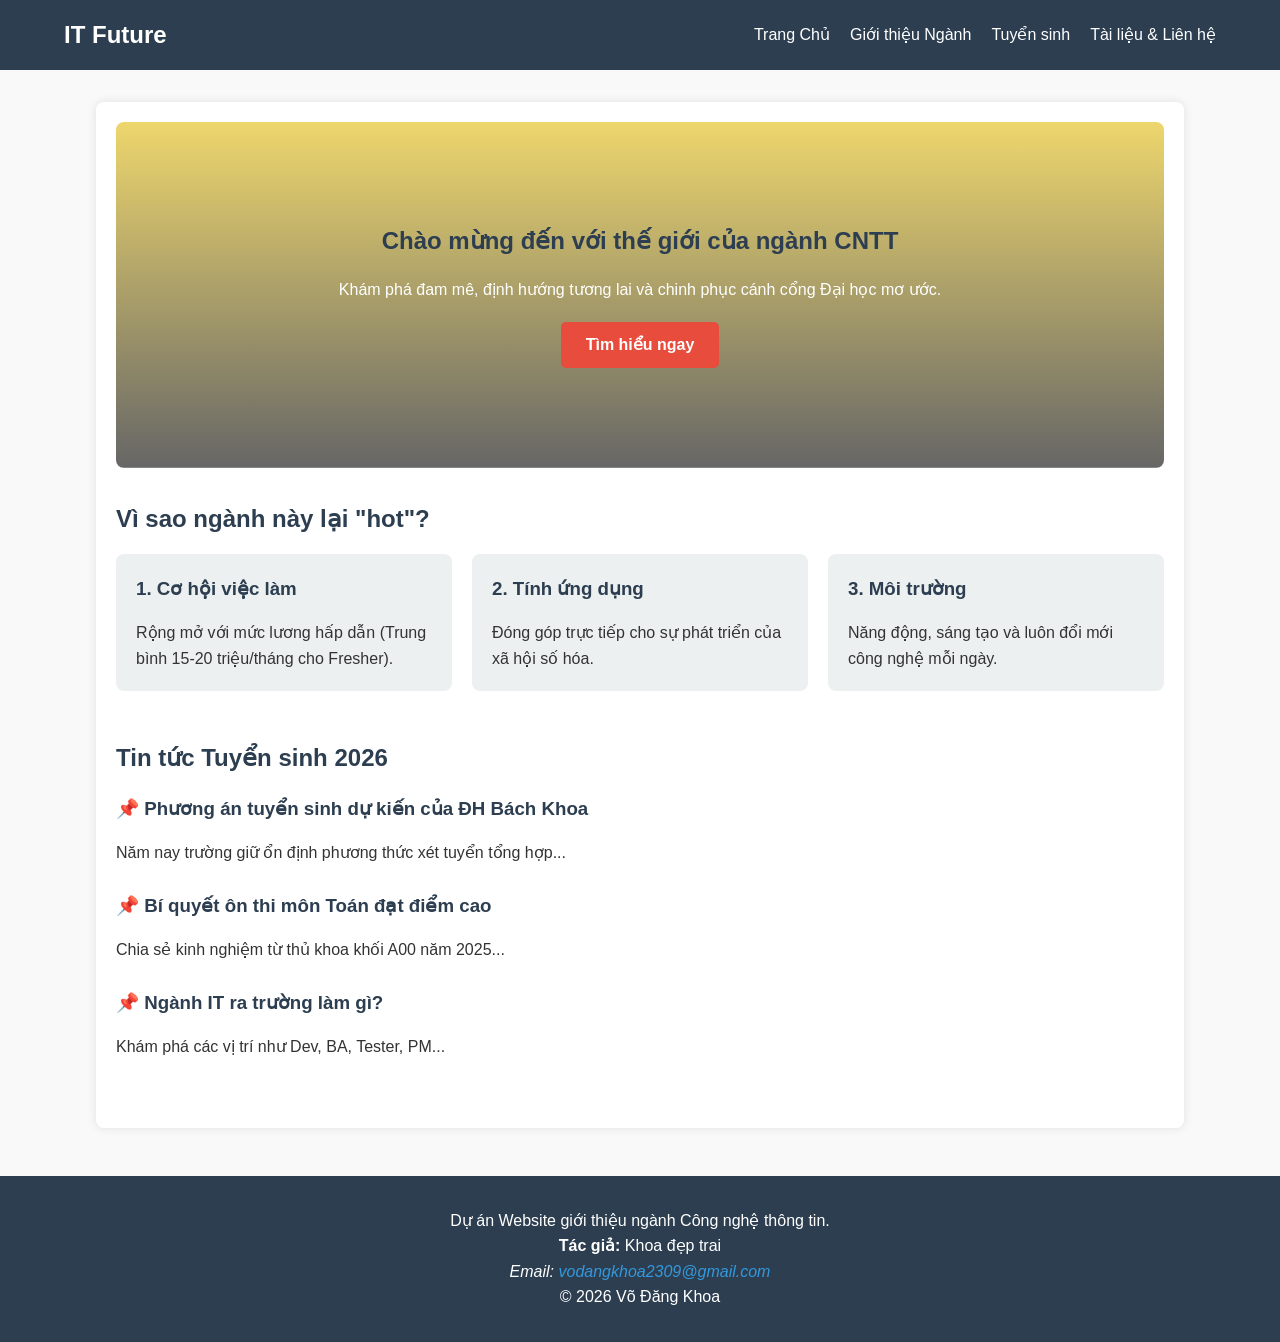
<file: index.html>
<!DOCTYPE html>
<html lang="vi">
<head>
    <meta charset="UTF-8">
    <meta name="viewport" content="width=device-width, initial-scale=1.0">
    <title>Trang Chủ - Hướng Nghiệp IT Future</title>
    <link rel="stylesheet" href="style.css">
</head>
<body>

    <header>
        <nav>
            <div class="logo">IT Future</div>
            <ul>
                <li><a href="index.html">Trang Chủ</a></li>
                <li><a href="about.html">Giới thiệu Ngành</a></li>
                <li><a href="admissions.html">Tuyển sinh</a></li>
                <li><a href="contact.html">Tài liệu & Liên hệ</a></li>
            </ul>
        </nav>
    </header>

    <main class="container">
        <section class="hero-section">
            <h1>Chào mừng đến với thế giới của ngành CNTT</h1>
            <p>Khám phá đam mê, định hướng tương lai và chinh phục cánh cổng Đại học mơ ước.</p>
            <a href="about.html" class="btn-primary">Tìm hiểu ngay</a>
        </section>

        <section>
            <h2>Vì sao ngành này lại "hot"?</h2>
            <div class="card-container">
                <div class="card">
                    <h3>1. Cơ hội việc làm</h3>
                    <p>Rộng mở với mức lương hấp dẫn (Trung bình 15-20 triệu/tháng cho Fresher).</p>
                </div>
                <div class="card">
                    <h3>2. Tính ứng dụng</h3>
                    <p>Đóng góp trực tiếp cho sự phát triển của xã hội số hóa.</p>
                </div>
                <div class="card">
                    <h3>3. Môi trường</h3>
                    <p>Năng động, sáng tạo và luôn đổi mới công nghệ mỗi ngày.</p>
                </div>
            </div>
        </section>

        <section>
            <h2>Tin tức Tuyển sinh 2026</h2>
            <article>
                <h3>📌 Phương án tuyển sinh dự kiến của ĐH Bách Khoa</h3>
                <p>Năm nay trường giữ ổn định phương thức xét tuyển tổng hợp...</p>
            </article>
            <br>
            <article>
                <h3>📌 Bí quyết ôn thi môn Toán đạt điểm cao</h3>
                <p>Chia sẻ kinh nghiệm từ thủ khoa khối A00 năm 2025...</p>
            </article>
            <br>
            <article>
                <h3>📌 Ngành IT ra trường làm gì?</h3>
                <p>Khám phá các vị trí như Dev, BA, Tester, PM...</p>
            </article>
        </section>
    </main>

    <footer>
        <p>Dự án Website giới thiệu ngành Công nghệ thông tin.</p>
        <p><strong>Tác giả:</strong> Khoa đẹp trai</p>
        <address>Email: <a href="mailto:vodangkhoa2309@gmail.com">vodangkhoa2309@gmail.com</a></address>
        <p>© 2026 Võ Đăng Khoa</p>
    </footer>

</body>
</html>
</file>
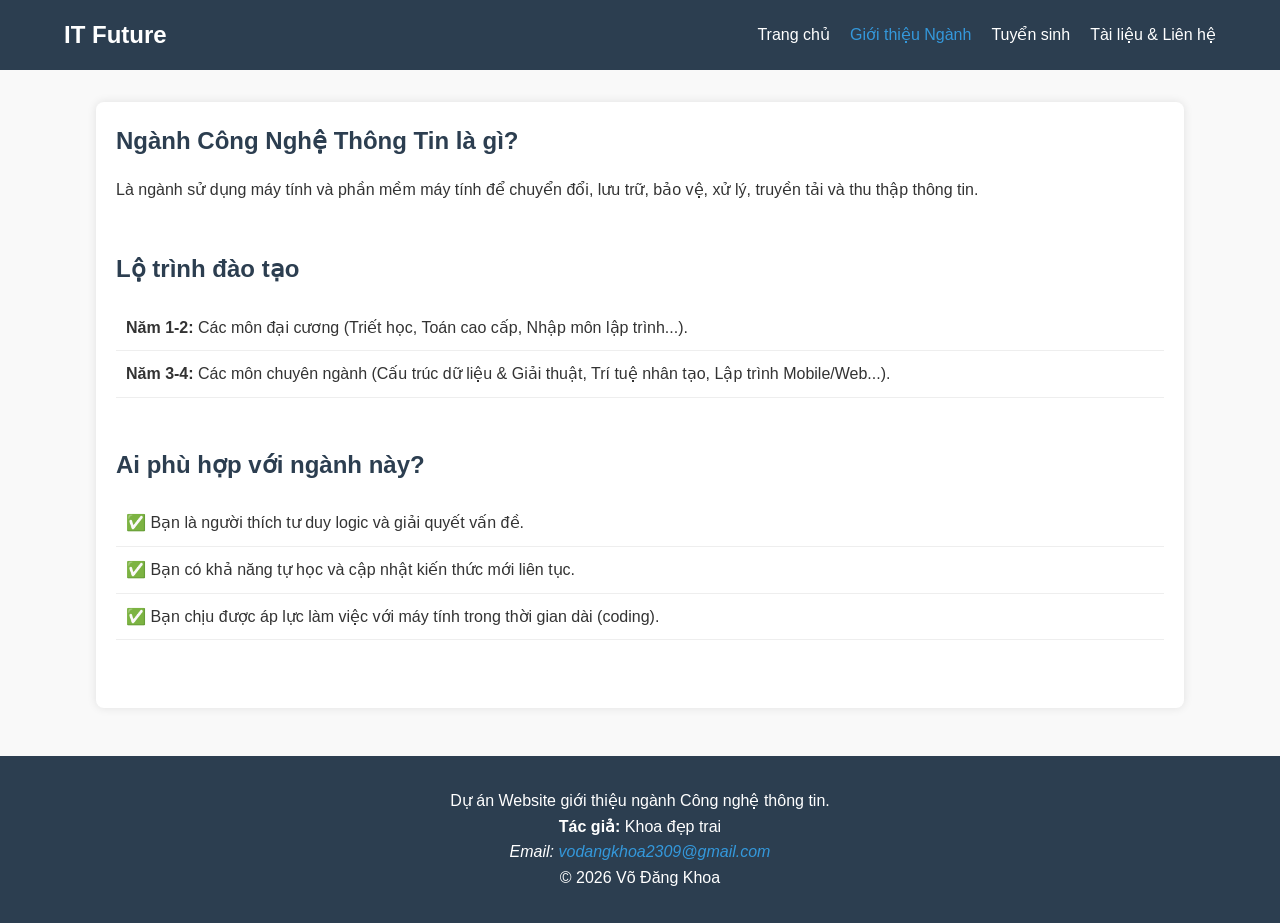
<file: about.html>
<!DOCTYPE html>
<html lang="vi">
<head>
    <meta charset="UTF-8">
    <meta name="viewport" content="width=device-width, initial-scale=1.0">
    <title>Giới Thiệu - Hướng Nghiệp IT Future</title>
    <link rel="stylesheet" href="style.css">
</head>
<body>

    <header>
        <nav>
            <div class="logo">IT Future</div>
            <ul>
                <li><a href="index.html">Trang chủ</a></li>
                <li><a href="about.html" style="color: #3498db;">Giới thiệu Ngành</a></li>
                <li><a href="admissions.html">Tuyển sinh</a></li>
                <li><a href="contact.html">Tài liệu & Liên hệ</a></li>
            </ul>
        </nav>
    </header>

    <main class="container">
        <section>
            <h2>Ngành Công Nghệ Thông Tin là gì?</h2>
            <p>Là ngành sử dụng máy tính và phần mềm máy tính để chuyển đổi, lưu trữ, bảo vệ, xử lý, truyền tải và thu thập thông tin.</p>
            </section>

        <section>
            <h2>Lộ trình đào tạo</h2>
            <ul class="curriculum-list">
                <li><strong>Năm 1-2:</strong> Các môn đại cương (Triết học, Toán cao cấp, Nhập môn lập trình...).</li>
                <li><strong>Năm 3-4:</strong> Các môn chuyên ngành (Cấu trúc dữ liệu & Giải thuật, Trí tuệ nhân tạo, Lập trình Mobile/Web...).</li>
            </ul>
        </section>

        <section>
            <h2>Ai phù hợp với ngành này?</h2>
            <ul class="curriculum-list">
                <li>✅ Bạn là người thích tư duy logic và giải quyết vấn đề.</li>
                <li>✅ Bạn có khả năng tự học và cập nhật kiến thức mới liên tục.</li>
                <li>✅ Bạn chịu được áp lực làm việc với máy tính trong thời gian dài (coding).</li>
            </ul>
        </section>
    </main>

    <footer>
        <p>Dự án Website giới thiệu ngành Công nghệ thông tin.</p>
        <p><strong>Tác giả:</strong> Khoa đẹp trai</p>
        <address>Email: <a href="mailto:vodangkhoa2309@gmail.com">vodangkhoa2309@gmail.com</a></address>
        <p>© 2026 Võ Đăng Khoa</p>
    </footer>

</body>
</html>
</file>
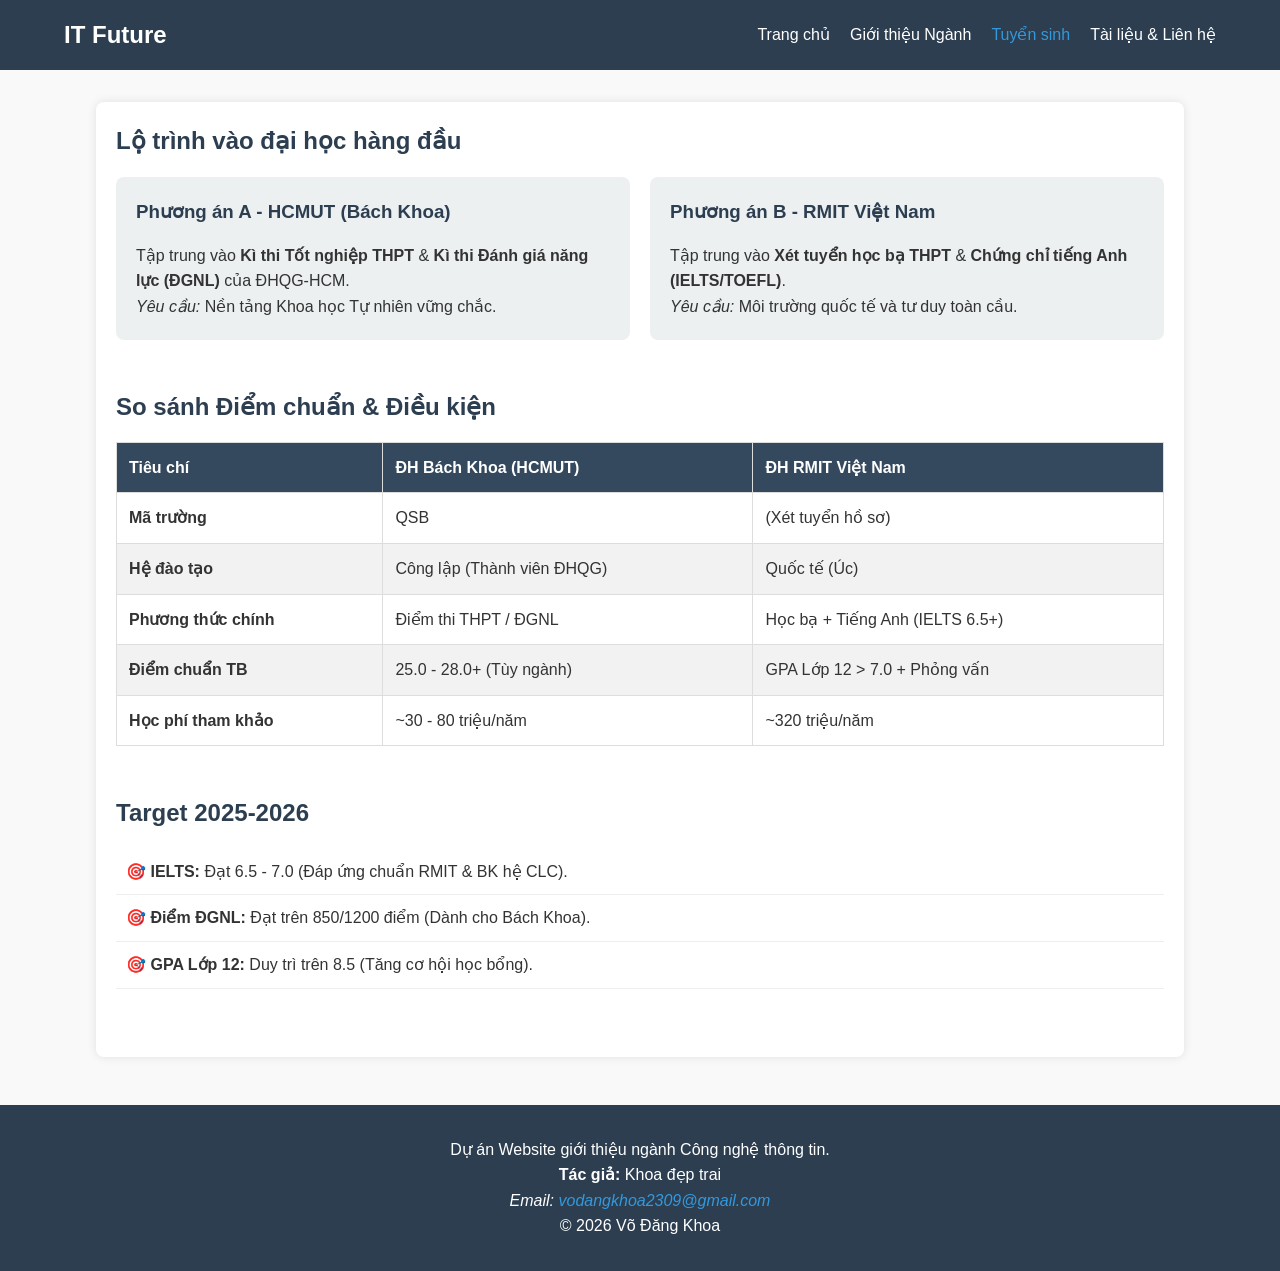
<file: admissions.html>
<!DOCTYPE html>
<html lang="vi">
<head>
    <meta charset="UTF-8">
    <meta name="viewport" content="width=device-width, initial-scale=1.0">
    <title>Tuyển Sinh - Hướng Nghiệp IT Future</title>
    <link rel="stylesheet" href="style.css">
</head>
<body>

    <header>
        <nav>
            <div class="logo">IT Future</div>
            <ul>
                <li><a href="index.html">Trang chủ</a></li>
                <li><a href="about.html">Giới thiệu Ngành</a></li>
                <li><a href="admissions.html" style="color: #3498db;">Tuyển sinh</a></li>
                <li><a href="contact.html">Tài liệu & Liên hệ</a></li>
            </ul>
        </nav>
    </header>

    <main class="container">
        <section>
            <h2>Lộ trình vào đại học hàng đầu</h2>
            <div class="card-container">
                <div class="card">
                    <h3>Phương án A - HCMUT (Bách Khoa)</h3>
                    <p>Tập trung vào <strong>Kì thi Tốt nghiệp THPT</strong> & <strong>Kì thi Đánh giá năng lực (ĐGNL)</strong> của ĐHQG-HCM.</p>
                    <p><em>Yêu cầu:</em> Nền tảng Khoa học Tự nhiên vững chắc.</p>
                </div>
                <div class="card">
                    <h3>Phương án B - RMIT Việt Nam</h3>
                    <p>Tập trung vào <strong>Xét tuyển học bạ THPT</strong> & <strong>Chứng chỉ tiếng Anh (IELTS/TOEFL)</strong>.</p>
                    <p><em>Yêu cầu:</em> Môi trường quốc tế và tư duy toàn cầu.</p>
                </div>
            </div>
        </section>

        <section>
            <h2>So sánh Điểm chuẩn & Điều kiện</h2>
            <table>
                <thead>
                    <tr>
                        <th>Tiêu chí</th>
                        <th>ĐH Bách Khoa (HCMUT)</th>
                        <th>ĐH RMIT Việt Nam</th>
                    </tr>
                </thead>
                <tbody>
                    <tr>
                        <td><strong>Mã trường</strong></td>
                        <td>QSB</td>
                        <td>(Xét tuyển hồ sơ)</td>
                    </tr>
                    <tr>
                        <td><strong>Hệ đào tạo</strong></td>
                        <td>Công lập (Thành viên ĐHQG)</td>
                        <td>Quốc tế (Úc)</td>
                    </tr>
                    <tr>
                        <td><strong>Phương thức chính</strong></td>
                        <td>Điểm thi THPT / ĐGNL</td>
                        <td>Học bạ + Tiếng Anh (IELTS 6.5+)</td>
                    </tr>
                    <tr>
                        <td><strong>Điểm chuẩn TB</strong></td>
                        <td>25.0 - 28.0+ (Tùy ngành)</td>
                        <td>GPA Lớp 12 > 7.0 + Phỏng vấn</td>
                    </tr>
                    <tr>
                        <td><strong>Học phí tham khảo</strong></td>
                        <td>~30 - 80 triệu/năm</td>
                        <td>~320 triệu/năm</td>
                    </tr>
                </tbody>
            </table>
        </section>

        <section>                                                                        
            <h2>Target 2025-2026</h2>
            <ul class="target-list">
                <li>🎯 <strong>IELTS:</strong> Đạt 6.5 - 7.0 (Đáp ứng chuẩn RMIT & BK hệ CLC).</li>
                <li>🎯 <strong>Điểm ĐGNL:</strong> Đạt trên 850/1200 điểm (Dành cho Bách Khoa).</li>
                <li>🎯 <strong>GPA Lớp 12:</strong> Duy trì trên 8.5 (Tăng cơ hội học bổng).</li>
            </ul>
        </section>
    </main>

    <footer>
        <p>Dự án Website giới thiệu ngành Công nghệ thông tin.</p>
        <p><strong>Tác giả:</strong> Khoa đẹp trai</p>
        <address>Email: <a href="mailto:vodangkhoa2309@gmail.com">vodangkhoa2309@gmail.com</a></address>
        <p>© 2026 Võ Đăng Khoa</p>
    </footer>

</body>
</html>
</file>
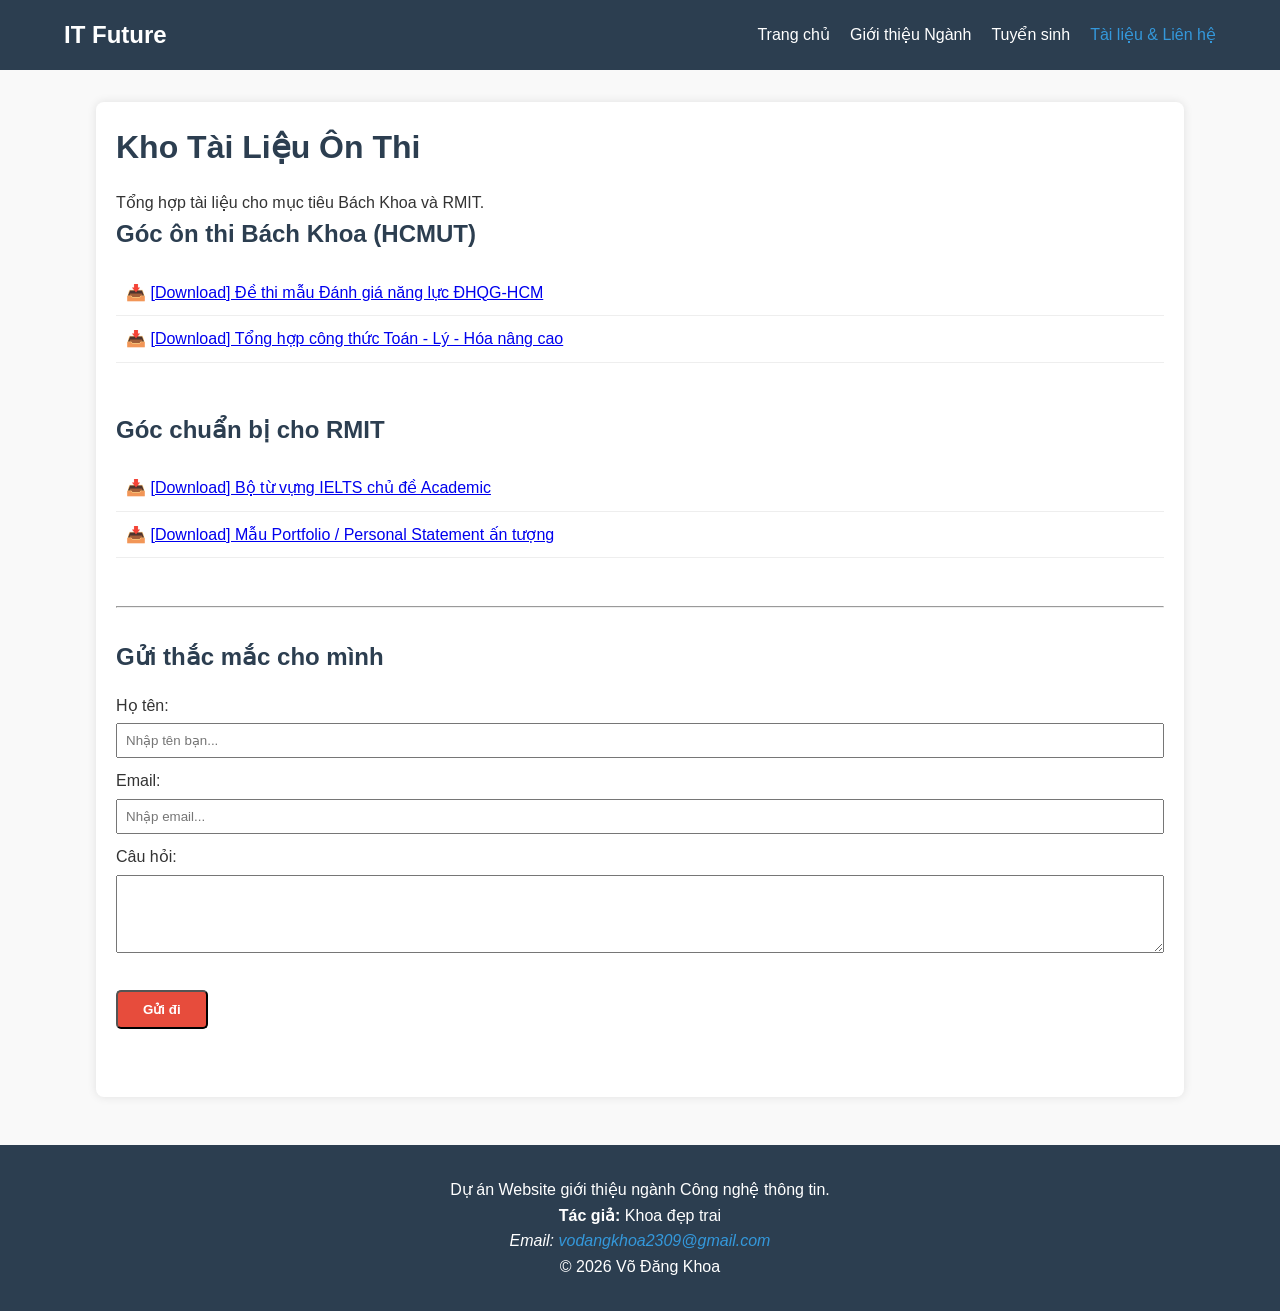
<file: contact.html>
<!DOCTYPE html>
<html lang="vi">
<head>
    <meta charset="UTF-8">
    <meta name="viewport" content="width=device-width, initial-scale=1.0">
    <title>Tài liệu & Liên hệ - Hướng Nghiệp IT Future</title>
    <link rel="stylesheet" href="style.css">
</head>
<body>

    <header>
        <nav>
            <div class="logo">IT Future</div>
            <ul>
                <li><a href="index.html">Trang chủ</a></li>
                <li><a href="about.html">Giới thiệu Ngành</a></li>
                <li><a href="admissions.html">Tuyển sinh</a></li>
                <li><a href="contact.html" style="color: #3498db;">Tài liệu & Liên hệ</a></li>
            </ul>
        </nav>
    </header>

    <main class="container">
        <h1>Kho Tài Liệu Ôn Thi</h1>
        <p>Tổng hợp tài liệu cho mục tiêu Bách Khoa và RMIT.</p>

        <section>
            <h2>Góc ôn thi Bách Khoa (HCMUT)</h2>
            <ul class="target-list">
                <li>📥 <a href="#">[Download] Đề thi mẫu Đánh giá năng lực ĐHQG-HCM</a></li>
                <li>📥 <a href="#">[Download] Tổng hợp công thức Toán - Lý - Hóa nâng cao</a></li>
            </ul>
        </section>

        <section>
            <h2>Góc chuẩn bị cho RMIT</h2>
            <ul class="target-list">
                <li>📥 <a href="#">[Download] Bộ từ vựng IELTS chủ đề Academic</a></li>
                <li>📥 <a href="#">[Download] Mẫu Portfolio / Personal Statement ấn tượng</a></li>
            </ul>
        </section>

        <hr>

        <section style="margin-top: 30px;">
            <h2>Gửi thắc mắc cho mình</h2>
            <form action="#">
                <div style="margin-bottom: 10px;">
                    <label>Họ tên:</label><br>
                    <input type="text" placeholder="Nhập tên bạn..." style="width: 100%; padding: 8px; margin-top: 5px;">
                </div>
                <div style="margin-bottom: 10px;">
                    <label>Email:</label><br>
                    <input type="email" placeholder="Nhập email..." style="width: 100%; padding: 8px; margin-top: 5px;">
                </div>
                <div style="margin-bottom: 10px;">
                    <label>Câu hỏi:</label><br>
                    <textarea rows="4" style="width: 100%; padding: 8px; margin-top: 5px;"></textarea>
                </div>
                <button type="submit" class="btn-primary">Gửi đi</button>
            </form>
        </section>
    </main>

    <footer>
        <p>Dự án Website giới thiệu ngành Công nghệ thông tin.</p>
        <p><strong>Tác giả:</strong> Khoa đẹp trai</p>
        <address>Email: <a href="mailto:vodangkhoa2309@gmail.com">vodangkhoa2309@gmail.com</a></address>
        <p>© 2026 Võ Đăng Khoa</p>
    </footer>

</body>
</html>
</file>
<file: style.css>
/* style.css */
* {
    margin: 0;
    padding: 0;
    box-sizing: border-box;
    font-family: 'Segoe UI', Tahoma, Geneva, Verdana, sans-serif;
}

body {
    line-height: 1.6;
    color: #333;
    background-color: #f9f9f9;
}

/* --- HEADER --- */
header {
    background-color: #2c3e50; /* Màu xanh đậm */
    color: white;
    padding: 1rem 0;
    position: sticky;
    top: 0;
    z-index: 1000;
}

nav {
    display: flex;
    justify-content: space-between;
    align-items: center;
    width: 90%;
    margin: 0 auto;
}

.logo {
    font-size: 1.5rem;
    font-weight: bold;
}

nav ul {
    list-style: none;
    display: flex;
}

nav ul li {
    margin-left: 20px;
}

nav ul li a {
    text-decoration: none;
    color: white;
    font-weight: 500;
    transition: color 0.3s;
}

nav ul li a:hover {
    color: #3498db; /* Màu xanh sáng khi hover */
}

/* --- COMMON LAYOUT --- */
.container {
    width: 85%;
    margin: 2rem auto;
    padding: 20px;
    background: white;
    border-radius: 8px;
    box-shadow: 0 0 10px rgba(0,0,0,0.1);
}

h1, h2, h3 {
    color: #2c3e50;
    margin-bottom: 1rem;
}

section {
    margin-bottom: 3rem;
}

/* --- HOME PAGE --- */
.hero-section {
    background: linear-gradient(rgba(226, 187, 11, 0.6), rgba(0,0,0,0.6)), url('https://source.unsplash.com/1600x900/?technology,university');
    background-size: cover;
    background-position: center;
    color: white;
    text-align: center;
    padding: 100px 20px;
    border-radius: 8px;
    margin-bottom: 2rem;
}

.btn-primary {
    display: inline-block;
    padding: 10px 25px;
    background-color: #e74c3c;
    color: white;
    text-decoration: none;
    border-radius: 5px;
    margin-top: 20px;
    font-weight: bold;
}

.card-container {
    display: flex;
    gap: 20px;
    flex-wrap: wrap;
}

.card {
    flex: 1;
    background: #ecf0f1;
    padding: 20px;
    border-radius: 8px;
    min-width: 250px;
}

/* --- TABLE STYLES (Admissions) --- */
table {
    width: 100%;
    border-collapse: collapse;
    margin-top: 10px;
}

table, th, td {
    border: 1px solid #ddd;
}

th, td {
    padding: 12px;
    text-align: left;
}

th {
    background-color: #34495e;
    color: white;
}

tr:nth-child(even) {
    background-color: #f2f2f2;
}

/* --- LISTS --- */
.target-list, .curriculum-list {
    list-style-type: none;
}

.target-list li, .curriculum-list li {
    padding: 10px;
    border-bottom: 1px solid #eee;
}

/* --- FOOTER --- */
footer {
    background-color: #2c3e50;
    color: white;
    text-align: center;
    padding: 2rem 0;
    margin-top: 3rem;
}

footer a {
    color: #3498db;
    text-decoration: none;
}
</file>
